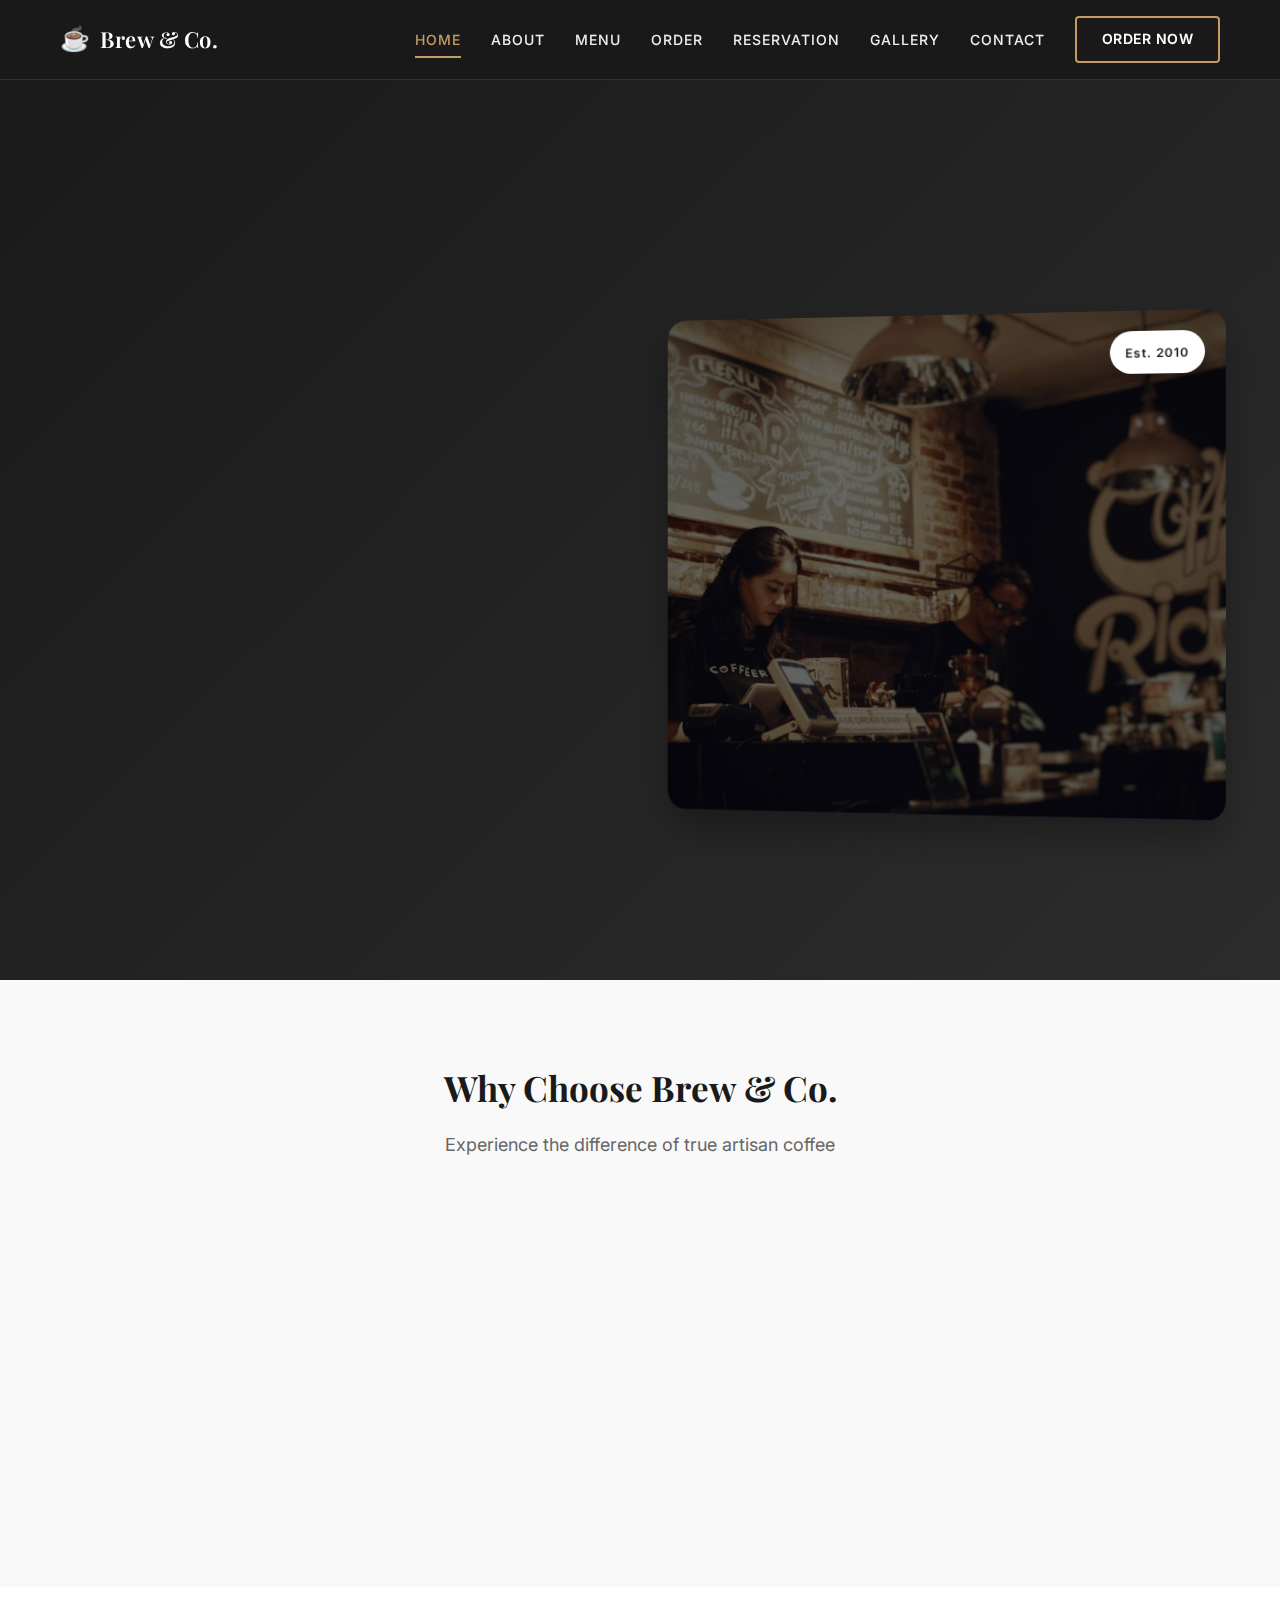
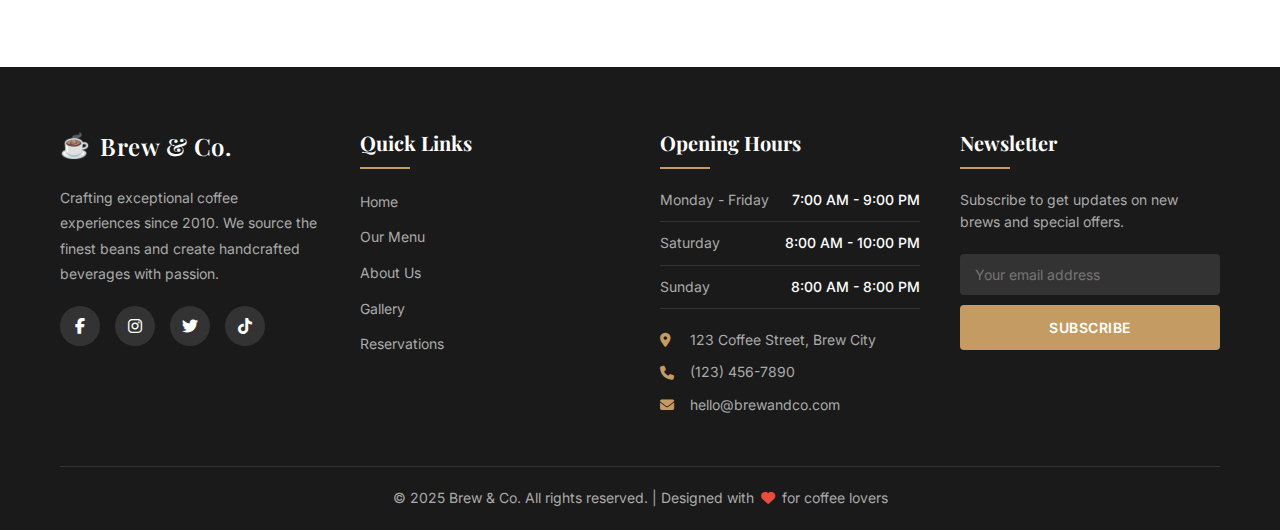
<file: Html/index.html>
<!DOCTYPE html>
<html lang="en">
<head>
    <meta charset="UTF-8">
    <meta name="viewport" content="width=device-width, initial-scale=1.0">
    <title>Brew &amp; Co. | Artisan Coffee House</title>
    <link rel="stylesheet" href="/Css/style.css">
    <link rel="stylesheet" href="/Css/home.css">
    <link rel="stylesheet" href="https://cdnjs.cloudflare.com/ajax/libs/font-awesome/6.4.0/css/all.min.css">
    <link href="https://fonts.googleapis.com/css2?family=Inter:wght@300;400;500;600;700&family=Playfair+Display:wght@400;500;600;700&display=swap" rel="stylesheet">
</head>
<body>
    <!-- Navigation -->
    <nav class="navbar">
        <div class="container nav-container">
            <a href="/Html/index.html" class="logo">
                <span class="logo-icon">☕</span>
                <span class="logo-text">Brew &amp; Co.</span>
            </a>

            <ul class="nav-menu">
                <li><a href="/Html/index.html" class="nav-link active">Home</a></li>
                <li><a href="/Html/about.html" class="nav-link">About</a></li>
                <li><a href="/Html/menu.html" class="nav-link">Menu</a></li>
                <li><a href="/Html/order.html" class="nav-link">Order</a></li>
                <li><a href="/Html/reservation.html" class="nav-link">Reservation</a></li>
                <li><a href="/Html/gallery.html" class="nav-link">Gallery</a></li>
                <li><a href="/Html/contact.html" class="nav-link">Contact</a></li>
                <li><a href="/Html/order.html" class="btn btn-outline">Order Now</a></li>
            </ul>

            <button class="hamburger" aria-label="Menu toggle" type="button">
                <span class="bar"></span>
                <span class="bar"></span>
                <span class="bar"></span>
            </button>
        </div>
    </nav>

    <!-- Hero Section -->
    <section class="hero">
        <div class="container">
            <div class="hero-content">
                <h1 class="hero-title animate-pop">Artisan Coffee,<br>Handcrafted with Passion</h1>
                <p class="hero-subtitle animate-fade-up">Single-origin beans, expertly roasted and brewed to perfection in our cozy urban oasis.</p>
                <div class="hero-cta">
                    <a href="/Html/menu.html" class="btn btn-primary animate-slide-right">View Menu</a>
                    <a href="/Html/reservation.html" class="btn btn-outline animate-slide-left">Book a Table</a>
                </div>
            </div>
            <div class="hero-image">
                <img src="/images/image1.jpg" alt="Artisan coffee in a cozy setting">
                <div class="floating-badge animate-float">
                    <span class="badge-text">Est. 2010</span>
                </div>
            </div>
        </div>
    </section>

    <!-- Features Section -->
    <section class="features">
        <div class="container">
            <div class="section-header">
                <h2 class="section-title">Why Choose Brew &amp; Co.</h2>
                <p class="section-subtitle">Experience the difference of true artisan coffee</p>
            </div>

            <div class="features-grid">
                <div class="feature-card">
                    <div class="feature-icon">
                        <i class="fas fa-seedling"></i>
                    </div>
                    <h3>Single-Origin Beans</h3>
                    <p>We source our beans from sustainable farms around the world, ensuring the highest quality and ethical practices.</p>
                </div>

                <div class="feature-card">
                    <div class="feature-icon">
                        <i class="fas fa-fire"></i>
                    </div>
                    <h3>Artisan Roasting</h3>
                    <p>Each batch is carefully roasted in-house to bring out the unique flavors and aromas of every bean.</p>
                </div>

                <div class="feature-card">
                    <div class="feature-icon">
                        <i class="fas fa-heart"></i>
                    </div>
                    <h3>Handcrafted with Love</h3>
                    <p>Every cup is prepared with precision and passion by our skilled baristas.</p>
                </div>
            </div>
        </div>
    </section>

    <!-- Footer Section -->
    <footer class="footer">
        <div class="container">
            <div class="footer-content">
                <div class="footer-section">
                    <div class="footer-logo">
                        <span class="logo-icon">☕</span>
                        <span class="logo-text">Brew &amp; Co.</span>
                    </div>
                    <p class="footer-description">Crafting exceptional coffee experiences since 2010. We source the finest beans and create handcrafted beverages with passion.</p>
                    <div class="social-links">
                        <a href="#" aria-label="Facebook"><i class="fab fa-facebook-f"></i></a>
                        <a href="#" aria-label="Instagram"><i class="fab fa-instagram"></i></a>
                        <a href="#" aria-label="Twitter"><i class="fab fa-twitter"></i></a>
                        <a href="#" aria-label="TikTok"><i class="fab fa-tiktok"></i></a>
                    </div>
                </div>

                <div class="footer-section">
                    <h3 class="footer-heading">Quick Links</h3>
                    <ul class="footer-links">
                        <li><a href="/Html/index.html">Home</a></li>
                        <li><a href="/Html/menu.html">Our Menu</a></li>
                        <li><a href="/Html/about.html">About Us</a></li>
                        <li><a href="/Html/gallery.html">Gallery</a></li>
                        <li><a href="/Html/reservation.html">Reservations</a></li>
                    </ul>
                </div>

                <div class="footer-section">
                    <h3 class="footer-heading">Opening Hours</h3>
                    <ul class="opening-hours">
                        <li><span>Monday - Friday</span> <span>7:00 AM - 9:00 PM</span></li>
                        <li><span>Saturday</span> <span>8:00 AM - 10:00 PM</span></li>
                        <li><span>Sunday</span> <span>8:00 AM - 8:00 PM</span></li>
                    </ul>
                    <div class="contact-info">
                        <p><i class="fas fa-map-marker-alt"></i> 123 Coffee Street, Brew City</p>
                        <p><i class="fas fa-phone"></i> (123) 456-7890</p>
                        <p><i class="fas fa-envelope"></i> hello@brewandco.com</p>
                    </div>
                </div>

                <div class="footer-section">
                    <h3 class="footer-heading">Newsletter</h3>
                    <p class="newsletter-text">Subscribe to get updates on new brews and special offers.</p>
                    <form class="newsletter-form">
                        <input type="email" placeholder="Your email address" required>
                        <button type="submit" class="btn btn-primary">Subscribe</button>
                    </form>
                </div>
            </div>

            <div class="footer-bottom">
                <p>&copy; 2025 Brew &amp; Co. All rights reserved. | Designed with <i class="fas fa-heart"></i> for coffee lovers</p>
            </div>
        </div>
    </footer>

    <!-- Back to Top Button -->
    <button class="back-to-top" aria-label="Back to top" type="button">
        <i class="fas fa-arrow-up"></i>
    </button>

    <script src="/js/main.js"></script>
    <script src="/js/home.js"></script>
</body>
</html>
</file>
<file: Css/style.css>
/* Shared Base Styles */
* {
    margin: 0;
    padding: 0;
    box-sizing: border-box;
    text-decoration: none;
    outline: none;
    font-family: "Inter", sans-serif;
}

html {
    font-size: 62.5%;
    scroll-behavior: smooth;
}

body {
    font-family: 'Inter', sans-serif;
    font-size: 1.6rem;
    line-height: 1.6;
    color: #333;
    background-color: #fff;
    overflow-x: hidden;
    opacity: 1;
    transition: opacity 0.3s ease;
}

/* Animation Keyframes */
@keyframes fadeIn {
    from { opacity: 0; }
    to { opacity: 1; }
}

@keyframes slideUp {
    from {
        opacity: 0;
        transform: translateY(30px);
    }
    to {
        opacity: 1;
        transform: translateY(0);
    }
}

@keyframes slideRight {
    from {
        opacity: 0;
        transform: translateX(-30px);
    }
    to {
        opacity: 1;
        transform: translateX(0);
    }
}

@keyframes slideLeft {
    from {
        opacity: 0;
        transform: translateX(30px);
    }
    to {
        opacity: 1;
        transform: translateX(0);
    }
}

@keyframes pop {
    0% {
        opacity: 0;
        transform: scale(0.8);
    }
    70% {
        transform: scale(1.05);
    }
    100% {
        opacity: 1;
        transform: scale(1);
    }
}

@keyframes float {
    0%, 100% {
        transform: translateY(0);
    }
    50% {
        transform: translateY(-10px);
    }
}

@keyframes pulse {
    0% {
        box-shadow: 0 0 0 0 rgba(196, 155, 99, 0.4);
    }
    70% {
        box-shadow: 0 0 0 10px rgba(196, 155, 99, 0);
    }
    100% {
        box-shadow: 0 0 0 0 rgba(196, 155, 99, 0);
    }
}

@keyframes imageScale {
    from {
        transform: scale(1);
    }
    to {
        transform: scale(1.05);
    }
}

/* Animation Classes */
.animate-fade {
    animation: fadeIn 1s ease-out;
}

.animate-fade-up {
    animation: slideUp 0.8s ease-out 0.3s both;
}

.animate-slide-right {
    animation: slideRight 0.8s ease-out 0.5s both;
}

.animate-slide-left {
    animation: slideLeft 0.8s ease-out 0.5s both;
}

.animate-pop {
    animation: pop 0.8s ease-out 0.2s both;
}

.animate-float {
    animation: float 3s ease-in-out infinite;
}

.animate-pulse {
    animation: pulse 2s infinite;
}

/* Container */
.container {
    width: 100%;
    max-width: 1200px;
    margin: 0 auto;
    padding: 0 2rem;
}

.nav-container {
    display: flex;
    justify-content: space-between;
    align-items: center;
    height: 100%;
}

/* Navigation */
.navbar {
    width: 100%;
    height: 8rem;
    position: fixed;
    top: 0;
    left: 0;
    background-color: rgba(0, 0, 0, 0.9);
    display: flex;
    justify-content: center;
    align-items: center;
    border-bottom: 0.1rem solid rgba(255, 255, 255, 0.1);
    z-index: 1000;
    transition: all 0.3s ease;
}

.navbar.sticky {
    height: 7rem;
    background-color: rgba(0, 0, 0, 0.95);
    box-shadow: 0 2px 10px rgba(0, 0, 0, 0.1);
}

.logo {
    display: flex;
    align-items: center;
    cursor: pointer;
    text-decoration: none;
    transition: transform 0.3s ease;
}

.logo:hover {
    transform: scale(1.05);
}

.logo-icon {
    font-size: 2.4rem;
    margin-right: 1rem;
    color: #fff;
}

.logo-text {
    font-family: 'Playfair Display', serif;
    font-size: 2.2rem;
    font-weight: 600;
    color: #fff;
    letter-spacing: 0.5px;
}

/* Navigation Menu */
.nav-menu {
    display: flex;
    list-style: none;
    align-items: center;
    gap: 3rem;
    margin: 0;
    padding: 0;
}

.nav-menu li {
    margin: 0;
}

.nav-link {
    font-size: 1.4rem;
    text-transform: uppercase;
    color: #eee;
    text-decoration: none;
    letter-spacing: 0.1rem;
    position: relative;
    transition: color 0.3s;
    font-weight: 500;
    padding: 0.5rem 0;
}

.nav-link:hover,
.nav-link.active {
    color: #c49b63;
}

.nav-link::after {
    content: '';
    position: absolute;
    bottom: -5px;
    left: 0;
    width: 0;
    height: 2px;
    background-color: #c49b63;
    transition: width 0.3s ease;
}

.nav-link:hover::after,
.nav-link.active::after {
    width: 100%;
}

/* Buttons */
.btn {
    display: inline-block;
    padding: 1rem 2.5rem;
    font-size: 1.4rem;
    font-weight: 600;
    text-transform: uppercase;
    text-decoration: none;
    border-radius: 4px;
    transition: all 0.3s ease;
    cursor: pointer;
    border: 2px solid transparent;
    letter-spacing: 0.5px;
}

.btn-primary {
    background-color: #c49b63;
    color: #fff;
}

.btn-primary:hover {
    background-color: #b38952;
    transform: translateY(-3px);
    box-shadow: 0 10px 20px rgba(0, 0, 0, 0.2);
}

.btn-outline {
    background-color: transparent;
    color: #fff;
    border: 2px solid #c49b63;
}

.btn-outline:hover {
    background-color: #c49b63;
    color: #fff;
    transform: translateY(-3px);
    box-shadow: 0 10px 20px rgba(0, 0, 0, 0.2);
}

.btn-outline-1 {
    background-color:  #c49b63;
    color: #fff;
}

.btn-outline-1:hover {
    transform: translateY(-3px);
    box-shadow: 0 10px 20px rgba(0, 0, 0, 0.2);
}

/* Hamburger Menu */
.hamburger {
    display: none;
    flex-direction: column;
    justify-content: space-between;
    width: 30px;
    height: 21px;
    background: transparent;
    border: none;
    cursor: pointer;
    padding: 0;
    z-index: 1001;
    transition: transform 0.3s ease;
}

.hamburger:hover {
    transform: scale(1.1);
}

.hamburger .bar {
    width: 100%;
    height: 3px;
    background-color: #fff;
    border-radius: 10px;
    transition: all 0.3s ease-in-out;
}

.hamburger.active .bar:nth-child(1) {
    transform: translateY(9px) rotate(45deg);
}

.hamburger.active .bar:nth-child(2) {
    opacity: 0;
}

.hamburger.active .bar:nth-child(3) {
    transform: translateY(-9px) rotate(-45deg);
}

/* Footer */
.footer {
    background-color: #1a1a1a;
    color: #fff;
    padding: 6rem 0 2rem;
    margin-top: 8rem;
}

.footer-content {
    display: grid;
    grid-template-columns: repeat(auto-fit, minmax(250px, 1fr));
    gap: 4rem;
    margin-bottom: 4rem;
}

.footer-section {
    opacity: 1;
    /* transform: translateY(20px); */
     transform: translateY(0);
    /* transition: opacity 0.6s ease, transform 0.6s ease; */
}

.footer-section.visible {
    opacity: 1;
    transform: translateY(0);
}

.footer-logo {
    display: flex;
    align-items: center;
    margin-bottom: 2rem;
}

.footer-logo .logo-icon {
    font-size: 2.4rem;
    margin-right: 1rem;
    color: #c49b63;
}

.footer-logo .logo-text {
    font-family: 'Playfair Display', serif;
    font-size: 2.4rem;
    font-weight: 600;
    color: #fff;
}

.footer-description {
    font-size: 1.4rem;
    line-height: 1.8;
    color: #aaa;
    margin-bottom: 2rem;
}

.social-links {
    display: flex;
    gap: 1.5rem;
}

.social-links a {
    display: inline-flex;
    align-items: center;
    justify-content: center;
    width: 40px;
    height: 40px;
    background-color: #333;
    color: #fff;
    border-radius: 50%;
    transition: all 0.3s ease;
}

.social-links a:hover {
    background-color: #c49b63;
    transform: translateY(-3px);
}

.footer-heading {
    font-family: 'Playfair Display', serif;
    font-size: 2rem;
    margin-bottom: 2rem;
    color: #fff;
    position: relative;
    padding-bottom: 1rem;
}

.footer-heading::after {
    content: '';
    position: absolute;
    bottom: 0;
    left: 0;
    width: 50px;
    height: 2px;
    background-color: #c49b63;
}

.footer-links {
    list-style: none;
}

.footer-links li {
    margin-bottom: 1rem;
}

.footer-links a {
    color: #aaa;
    font-size: 1.4rem;
    transition: color 0.3s ease, padding-left 0.3s ease;
}

.footer-links a:hover {
    color: #c49b63;
    padding-left: 5px;
}

.footer-bottom i {
    color: #e74c3c;
    margin: 0 0.3rem;
}


.opening-hours {
    list-style: none;
    margin-bottom: 2rem;
}

.opening-hours li {
    display: flex;
    justify-content: space-between;
    margin-bottom: 1rem;
    padding-bottom: 1rem;
    border-bottom: 1px solid #333;
    font-size: 1.4rem;
}

.opening-hours li span:first-child {
    color: #aaa;
}

.opening-hours li span:last-child {
    color: #fff;
    font-weight: 500;
}

.contact-info {
    font-size: 1.4rem;
}

.contact-info p {
    margin-bottom: 1rem;
    color: #aaa;
    display: flex;
    align-items: center;
}

.contact-info i {
    margin-right: 1rem;
    color: #c49b63;
    width: 20px;
}

.newsletter-text {
    font-size: 1.4rem;
    color: #aaa;
    margin-bottom: 2rem;
    line-height: 1.6;
}

.newsletter-form {
    display: flex;
    flex-direction: column;
    gap: 1rem;
}

.newsletter-form input {
    padding: 1.2rem 1.5rem;
    border: none;
    border-radius: 4px;
    background-color: #333;
    color: #fff;
    font-size: 1.4rem;
    transition: all 0.3s ease;
}

.newsletter-form input:focus {
    background-color: #444;
    box-shadow: 0 0 0 2px rgba(196, 155, 99, 0.3);
}

.newsletter-form .btn {
    padding: 1.2rem;
}

.footer-bottom {
    text-align: center;
    padding-top: 2rem;
    border-top: 1px solid #333;
    font-size: 1.4rem;
    color: #aaa;
}

.footer-bottom i {
    color: #c49b63;
    margin: 0 0.5rem;
}

/* Back to Top Button */
.back-to-top {
    position: fixed;
    bottom: 3rem;
    right: 3rem;
    width: 50px;
    height: 50px;
    background-color: #c49b63;
    color: #fff;
    border: none;
    border-radius: 50%;
    cursor: pointer;
    z-index: 999;
    opacity: 0;
    visibility: hidden;
    transition: all 0.3s ease;
    display: flex;
    align-items: center;
    justify-content: center;
    font-size: 1.8rem;
    box-shadow: 0 4px 15px rgba(0, 0, 0, 0.2);
}

.back-to-top.visible {
    opacity: 1;
    visibility: visible;
}

.back-to-top:hover {
    background-color: #b38952;
    transform: translateY(-5px);
    box-shadow: 0 8px 20px rgba(0, 0, 0, 0.3);
}

/* Page Header */
.page-header {
    padding: 15rem 0 8rem;
    background: linear-gradient(135deg, #1a1a1a 0%, #2c2c2c 100%);
    color: #fff;
    margin-top: 8rem;
    text-align: center;
    position: relative;
    overflow: hidden;
}

.page-header::before {
    content: '';
    position: absolute;
    top: 0;
    left: 0;
    right: 0;
    bottom: 0;
    background: url('/images/coffee-bg.jpg') center/cover;
    opacity: 0.1;
    z-index: 1;
}

.page-header .container {
    position: relative;
    z-index: 2;
}

.page-title {
    font-family: 'Playfair Display', serif;
    font-size: 4.5rem;
    font-weight: 600;
    margin-bottom: 1.5rem;
    color: #fff;
    animation: slideUp 0.8s ease-out;
}

.page-subtitle {
    font-size: 1.8rem;
    color: #c49b63;
    max-width: 600px;
    margin: 0 auto;
    animation: slideUp 0.8s ease-out 0.2s both;
}

/* Main Content */
.main-content {
    padding: 8rem 0;
    background-color: #fff;
}

.section {
    padding: 6rem 0;
}

.section-title {
    font-family: 'Playfair Display', serif;
    font-size: 3.5rem;
    text-align: center;
    margin-bottom: 1rem;
    color: #1a1a1a;
}

.section-subtitle {
    font-size: 1.6rem;
    text-align: center;
    color: #666;
    max-width: 600px;
    margin: 0 auto 4rem;
}

/* Card Styles */
.card {
    background: #fff;
    border-radius: 10px;
    overflow: hidden;
    box-shadow: 0 5px 15px rgba(0, 0, 0, 0.1);
    transition: all 0.3s ease;
}

.card:hover {
    transform: translateY(-10px);
    box-shadow: 0 15px 30px rgba(0, 0, 0, 0.2);
}

/* Mobile Responsive */
@media (max-width: 992px) {
    .footer-content {
        grid-template-columns: repeat(2, 1fr);
    }
    
    .page-title {
        font-size: 3.5rem;
    }
}

@media (max-width: 768px) {
    .hamburger {
        display: flex;
    }
    
    .nav-menu {
        position: fixed;
        top: 8rem;
        left: 0;
        width: 100%;
        background-color: rgba(0, 0, 0, 0.95);
        flex-direction: column;
        padding: 2rem;
        gap: 0;
        transform: translateY(-100%);
        opacity: 0;
        visibility: hidden;
        transition: all 0.3s ease-in-out;
        box-shadow: 0 10px 20px rgba(0, 0, 0, 0.1);
    }
    
    .nav-menu.active {
        transform: translateY(0);
        opacity: 1;
        visibility: visible;
    }
    
    .nav-menu li {
        width: 100%;
        text-align: center;
        margin: 1rem 0;
    }
    
    .nav-link {
        display: block;
        padding: 1.5rem;
        font-size: 1.6rem;
    }
    
    .nav-menu li:last-child {
        margin-top: 2rem;
    }
    
    .navbar.sticky {
        height: 7rem;
    }
    
    .page-header {
        padding: 12rem 0 6rem;
    }
    
    .page-title {
        font-size: 3rem;
    }
    
    .main-content {
        padding: 6rem 0;
    }
    
    .section {
        padding: 4rem 0;
    }
    
    .footer-content {
        grid-template-columns: 1fr;
        gap: 3rem;
    }
    
    .back-to-top {
        bottom: 2rem;
        right: 2rem;
        width: 45px;
        height: 45px;
    }
}

@media (max-width: 480px) {
    .page-title {
        font-size: 2.5rem;
    }
    
    .page-subtitle {
        font-size: 1.6rem;
    }
    
    .section-title {
        font-size: 2.8rem;
    }
    
    .btn {
        width: 100%;
        text-align: center;
    }
}
</file>
<file: Css/home.css>
/* Hero Section */
.hero {
    padding: 15rem 0 8rem;
    background: linear-gradient(135deg, #1a1a1a 0%, #2c2c2c 100%);
    color: #fff;
    margin-top: 8rem;
    min-height: 100vh;
    display: flex;
    align-items: center;
    overflow: hidden;
}

.hero .container {
    display: flex;
    align-items: center;
    justify-content: space-between;
    gap: 4rem;
}

.hero-content {
    flex: 1;
    max-width: 600px;
    opacity: 0;
    transform: translateY(20px);
    animation: fadeIn 1s ease-out 0.3s forwards;
}

.hero-title {
    font-family: 'Playfair Display', serif;
    font-size: 5rem;
    font-weight: 600;
    line-height: 1.2;
    margin-bottom: 2rem;
    color: #fff;
}

.hero-subtitle {
    font-size: 1.8rem;
    color: #ccc;
    margin-bottom: 3rem;
    line-height: 1.6;
}

.hero-cta {
    display: flex;
    gap: 2rem;
    flex-wrap: wrap;
}

.hero-image {
    flex: 1;
    position: relative;
    height: 500px;
    width: 100%;
    border-radius: 20px;
    overflow: hidden;
    box-shadow: 0 20px 40px rgba(0, 0, 0, 0.3);
    transform: perspective(1000px) rotateY(-5deg);
    transition: transform 0.5s ease, box-shadow 0.5s ease;
}

.hero-image:hover {
    transform: perspective(1000px) rotateY(0);
    box-shadow: 0 25px 50px rgba(0, 0, 0, 0.4);
}

.hero-image img {
    width: 100%;
    height: 100%;
    object-fit: cover;
    transition: transform 0.8s ease;
}

.hero-image:hover img {
    transform: scale(1.05);
}

.floating-badge {
    position: absolute;
    top: 20px;
    right: 20px;
    background-color: #fff;
    padding: 0.8rem 1.5rem;
    border-radius: 30px;
    box-shadow: 0 4px 15px rgba(0, 0, 0, 0.2);
    z-index: 2;
}

.badge-text {
    font-size: 1.2rem;
    font-weight: 600;
    color: #1a1a1a;
    letter-spacing: 1px;
}

/* Features Section */
.features {
    padding: 8rem 0;
    background-color: #f9f9f9;
}

.section-header {
    text-align: center;
    margin-bottom: 6rem;
}

.section-title {
    font-family: 'Playfair Display', serif;
    font-size: 3.5rem;
    margin-bottom: 1.5rem;
    color: #1a1a1a;
}

.section-subtitle {
    font-size: 1.8rem;
    color: #666;
    max-width: 600px;
    margin: 0 auto;
}

.features-grid {
    display: grid;
    grid-template-columns: repeat(auto-fit, minmax(300px, 1fr));
    gap: 4rem;
}

.feature-card {
    background: #fff;
    padding: 3rem;
    border-radius: 10px;
    text-align: center;
    box-shadow: 0 5px 15px rgba(0, 0, 0, 0.1);
    transition: all 0.3s ease;
    opacity: 0;
    transform: translateY(30px);
}

.feature-card.visible {
    opacity: 1;
    transform: translateY(0);
}

.feature-card:hover {
    transform: translateY(-10px);
    box-shadow: 0 15px 30px rgba(0, 0, 0, 0.2);
}

.feature-icon {
    width: 80px;
    height: 80px;
    background: linear-gradient(135deg, #c49b63, #b38952);
    border-radius: 50%;
    display: flex;
    align-items: center;
    justify-content: center;
    margin: 0 auto 2rem;
    font-size: 2.5rem;
    color: #fff;
}

.feature-card h3 {
    font-size: 2.2rem;
    margin-bottom: 1.5rem;
    color: #1a1a1a;
}

.feature-card p {
    font-size: 1.6rem;
    color: #666;
    line-height: 1.6;
}
.footer-bottom i {
    color: #e74c3c;
    margin: 0 0.3rem;
}

/* Responsive */
@media (max-width: 992px) {
    .hero .container {
        flex-direction: column;
        text-align: center;
    }
    
    .hero-title {
        font-size: 4rem;
    }
    
    .hero-cta {
        justify-content: center;
    }

    .hero-image {
        margin-top: 4rem;
        transform: none;
        height: 400px;
    }

    .hero-image:hover {
        transform: scale(1.02);
    }
}

@media (max-width: 768px) {
    .hero-title {
        font-size: 3.5rem;
    }
    
    .hero {
        padding: 12rem 0 6rem;
        height: auto;
    }
    
    .features {
        padding: 6rem 0;
    }
    
    .section-title {
        font-size: 3rem;
    }
}

@media (max-width: 480px) {
    .hero-title {
        font-size: 2.8rem;
    }
    
    .hero-subtitle {
        font-size: 1.6rem;
    }
    
    .hero-cta {
        flex-direction: column;
        gap: 1rem;
    }
    
    .btn {
        width: 100%;
        text-align: center;
    }
    
    .section-title {
        font-size: 2.5rem;
    }
    
    .feature-card {
        padding: 2rem;
    }
}
</file>
